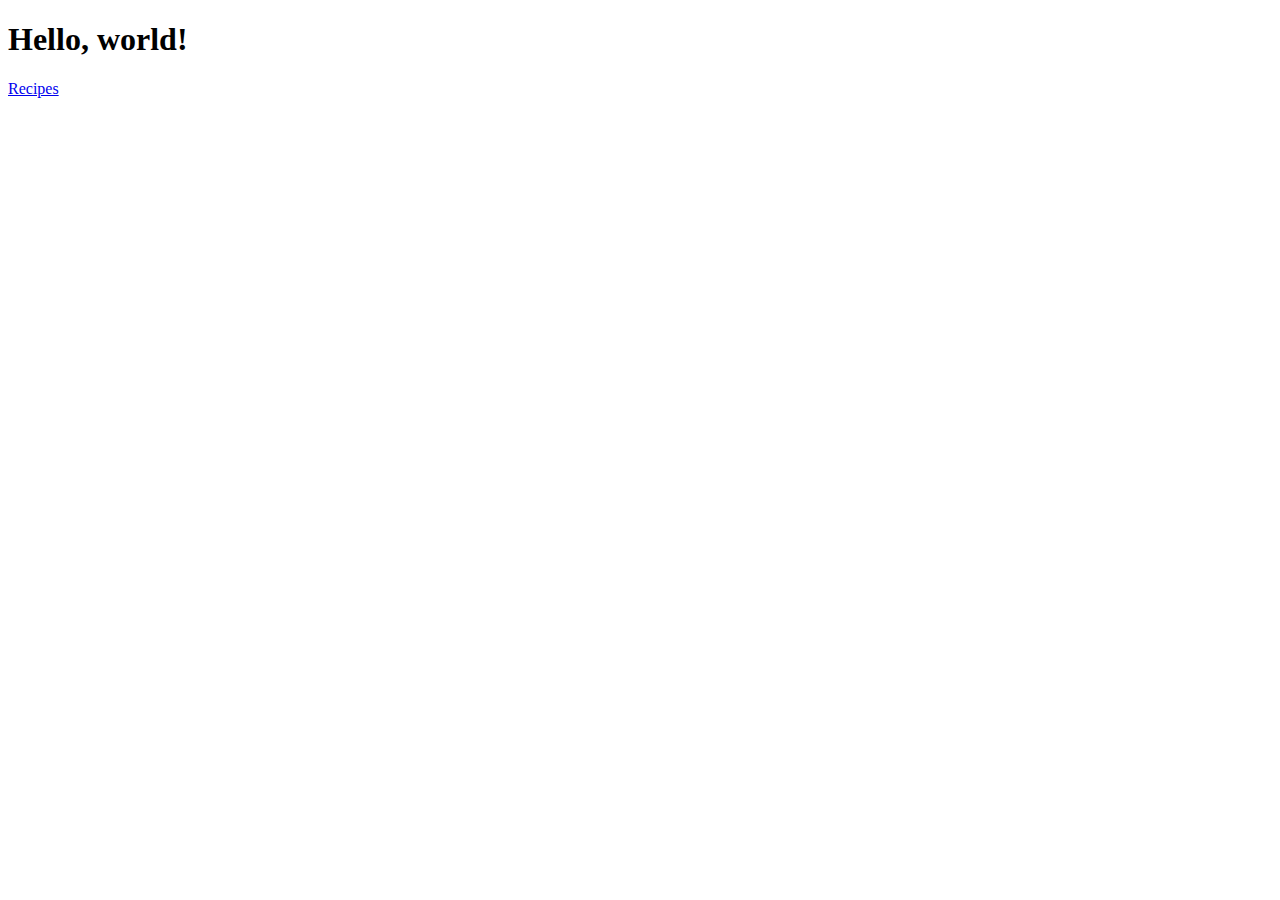
<file: index.html>
<!DOCTYPE html>
<html lang="en">
<head>
  <meta charset="UTF-8" />
  <title>Hello, world!</title>
  <meta name="viewport" content="width=device-width,initial-scale=1" />
  <meta name="description" content="" />
</head>
<body>
    <h1>Hello, world!</h1>
<a href="/recipes">Recipes</a>

</body>
</html>
</file>
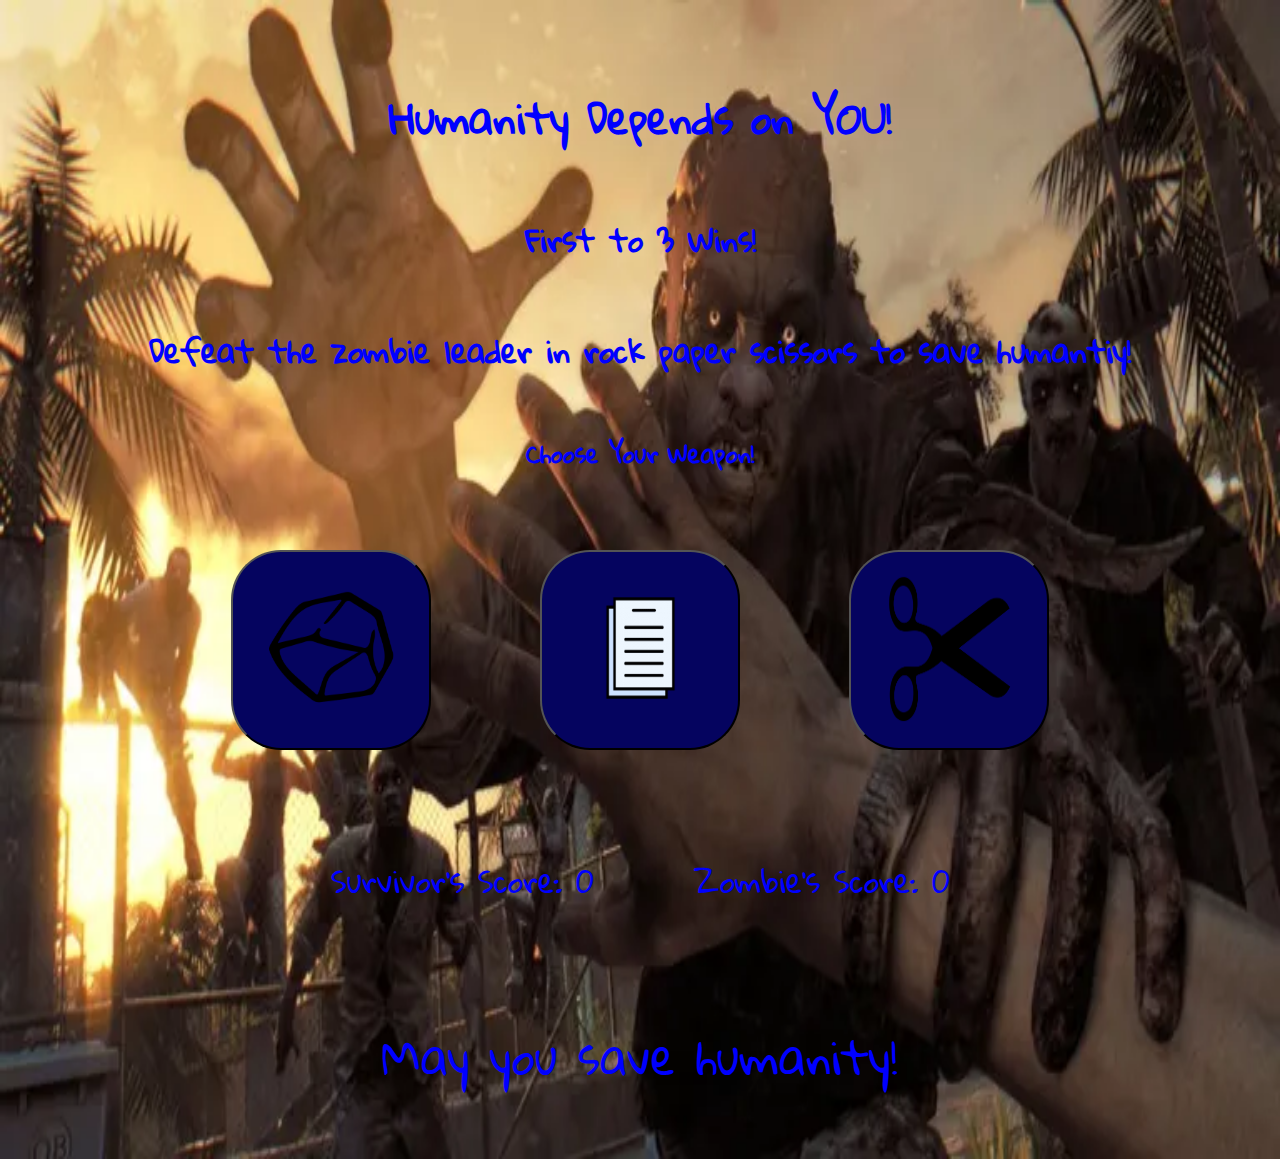
<file: game/index.html>
<!DOCTYPE html>
<html>
<head>
    <meta charset="UTF-8">
    <title>Humanity</title>
    <script src ="game.js" async></script>
    <link rel="stylesheet" href="style.css">
    <link rel = "stylesheet" href= "https://fonts.googleapis.com/css?family=Gloria+Hallelujah">
</head>
<body>
    <h1>Humanity Depends on YOU!</h1>
    <h2>First to 3 Wins!</h2>
    <h2>Defeat the zombie leader in rock paper scissors to save humantiy!</h2>
    <h3>Choose Your Weapon!</h3>
    <div class="buttons">
        <button class="btn" id="rock"><img src="images2/rock.png" alt="rock image"/></button>
        <button class="btn" id="paper"><img src="images2/paper.png" alt="paper image"/></button>
        <button class="btn" id="scissors"><img src="images2/scissors.png" alt="scissors image"/></button>
    </div>
    <div class="text-line">
    <p class="text" id="player-score">Survivor's Score:</p>
    <p class="text" id="comp-score">Zombie's Score:</p>
    </div>
    <div>
        <p class="text" id="output">Humanity depends on you!</p>
    </div>
</body>
</html>
</file>
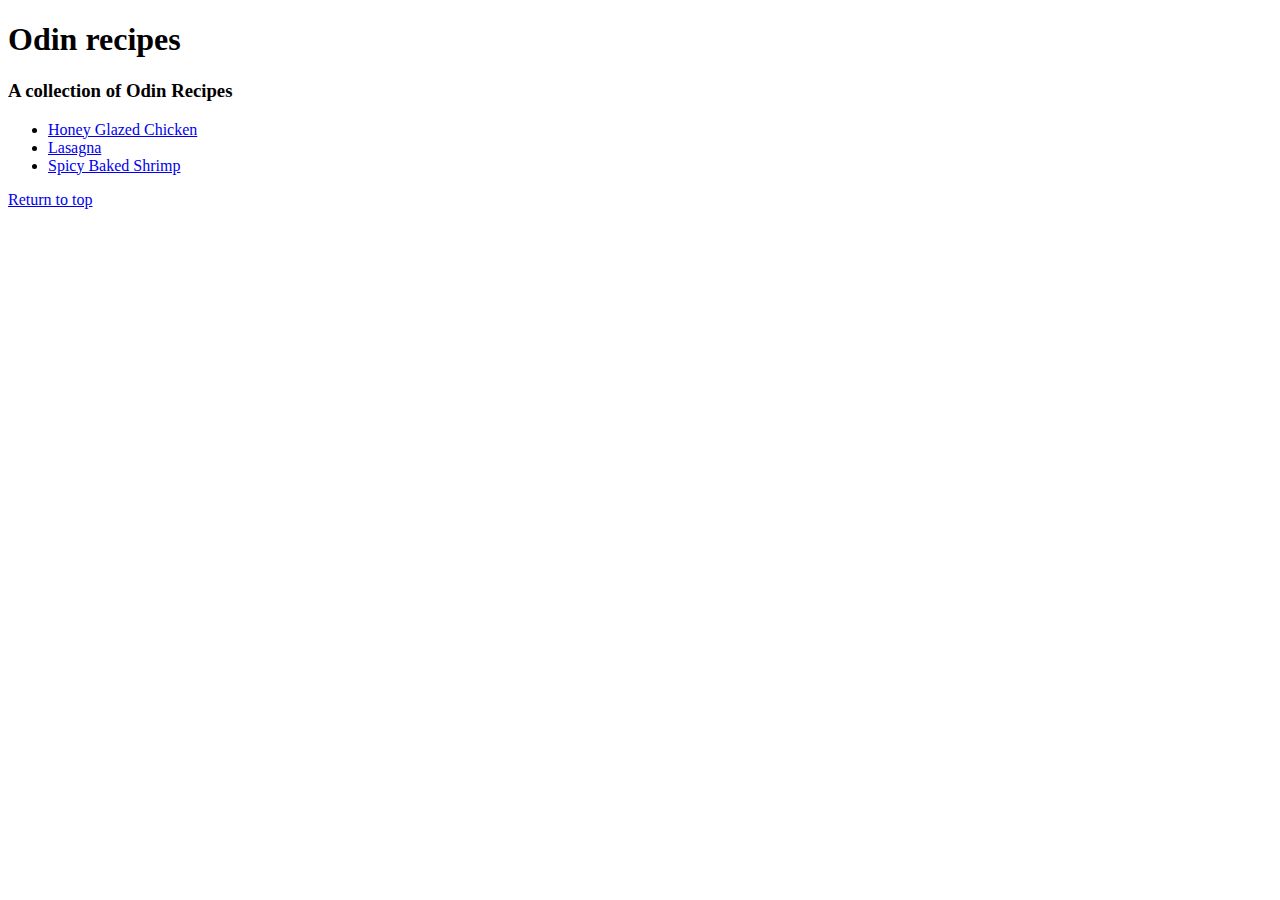
<file: recipes/index.html>
<!DOCTYPE html>
<html>
    <head>
        <meta charset="utf-8">
        <title></title>
    </head>
    <body>
        <h1 id='header'>Odin recipes</h1>
        <h3 id='image label'>A collection of Odin Recipes</h3>
        <div>
            <ul>
                <li><a href='honey-glazed-chicken.html'>Honey Glazed Chicken</a></li>
                <li><a href='lasagna.html'>Lasagna</a></li>
                <li><a href="spicy-baked-shrimp.html">Spicy Baked Shrimp</a></li>
            </ul>
        </div>
        <a href="#header">Return to top</a>
    </body>
</html>
</file>
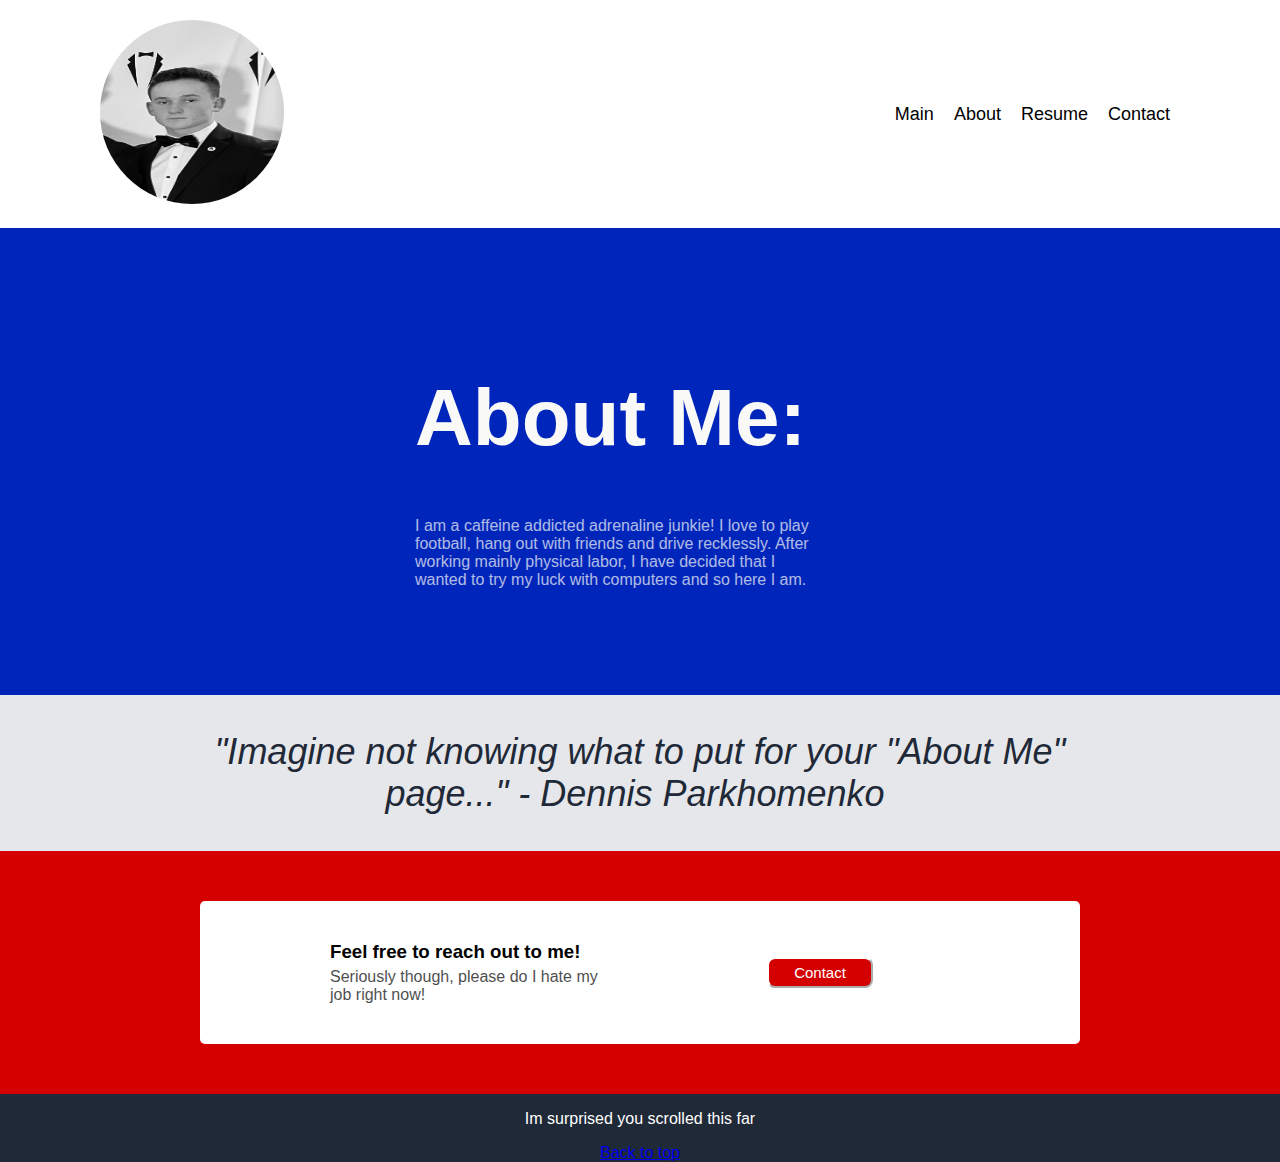
<file: navbar/about.html>
<!DOCTYPE html>
<html>
<head> 
    <link rel="icon" href="../images/dennis.jpg">
    <link href="../css/about.css" rel="stylesheet" type="text/css" media="all"/>
    <title>About Me</title>
    <a id="top"></a>
</head>
<body>
    <div class="container">
            
        <nav class="bs navbar">
            <div class="header-logo">
                <img src="../images/dennis.jpg">
            </div>
            <div class="header-link">
                <a href="../index.html">Main</a>
                <a href="../navbar/about.html">About</a>
                <a href="../navbar/resume.html">Resume</a>
                <a href="../navbar/contact.html">Contact</a>                    
            </div>
        </nav>
        
        <div class="bs hero">
            <div class="hero-1 hero-cta">
                <h1>About Me:</h1>
                <p> I am a caffeine addicted adrenaline junkie! I love to play football, hang out with friends and drive recklessly. After working mainly physical labor, I have decided that I wanted to try my luck with computers and so here I am.
            </div>
            <div class="hero-1 hero-image">
            </div>
        </div>

        <div class="bs content">
     
        </div>
        <div class="bs quote">
            <p>"Imagine not knowing what to put for your "About Me" page..." 
            <b>
                - Dennis Parkhomenko
            </b>
        </div>
        <div class="bs sign-up">
            <div class="sign-item signs-text">
                <h3>Feel free to reach out to me!</h3>
                <p>Seriously though, please do I hate my job right now!</p>
            </div>
            <div class="sign-item signs-button">
                <button onclick="window.location.href = 'navbar/contact.html';">Contact</button>
            </div>
        </div>
        <div class="bs footer">
            <p>Im surprised you scrolled this far</p>
            <a href="#top">Back to top</a>
        </div>
    </div>

</body>


</html>
</file>
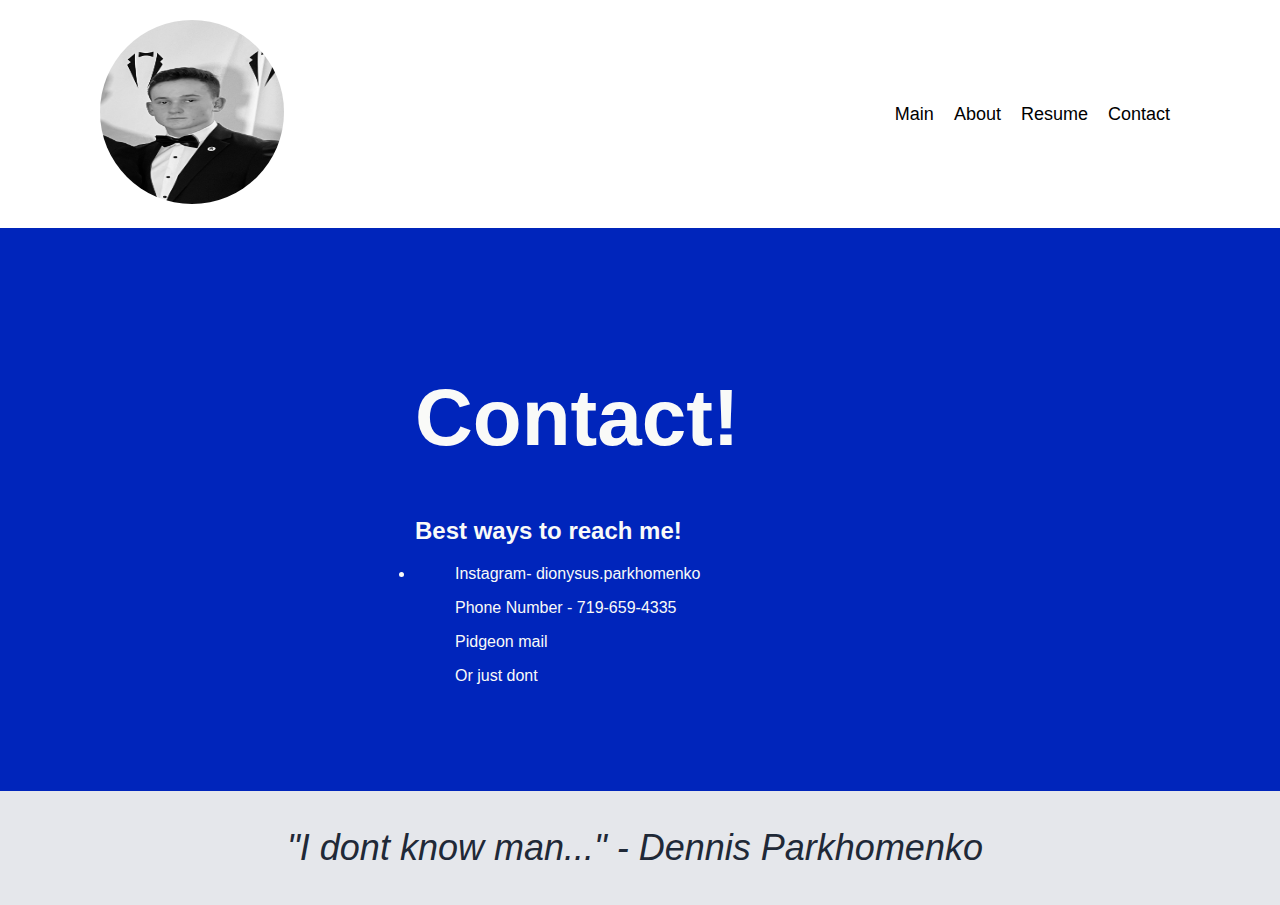
<file: navbar/contact.html>
<!DOCTYPE html>
<html>
    <head>
        <link rel="icon" href="images/dennis.jpg">
        <link href="../css/contact.css" rel="stylesheet" type="text/css" media="all"/>
        <title>Contact</title>
        <a id="top"></a>
    </head>
    <body>
        <div class="container">
            
            <nav class="bs navbar">
                <div class="header-logo">
                    <img src="../images/dennis.jpg">
                </div>
                <div class="header-link">
                    <a href="../index.html">Main</a>
                    <a href="../navbar/about.html">About</a>
                    <a href="../navbar/resume.html">Resume</a>
                    <a href="../navbar/contact.html">Contact</a>                    
                </div>
            </nav>
            
            <div class="bs hero">
                <div class="hero-1 hero-cta">
                    <h1>Contact!</h1>
                    <h2>Best ways to reach me!</h2>
                    <li>
                        <ul>Instagram- dionysus.parkhomenko</ul>
                        <ul>Phone Number - 719-659-4335</ul>
                        <ul>Pidgeon mail</ul>
                        <ul>Or just dont</ul>
                        <ul> </ul>

                    </li>
                </div>
                <div class="hero-1 hero-image">
                </div>
            </div>

            <div class="bs content">
    
                </div>
            </div>
            <div class="bs quote">
                <p>"I dont know man..." 
                <b>
                    - Dennis Parkhomenko
                </b>
            </div>

    </body>
</html>
</file>
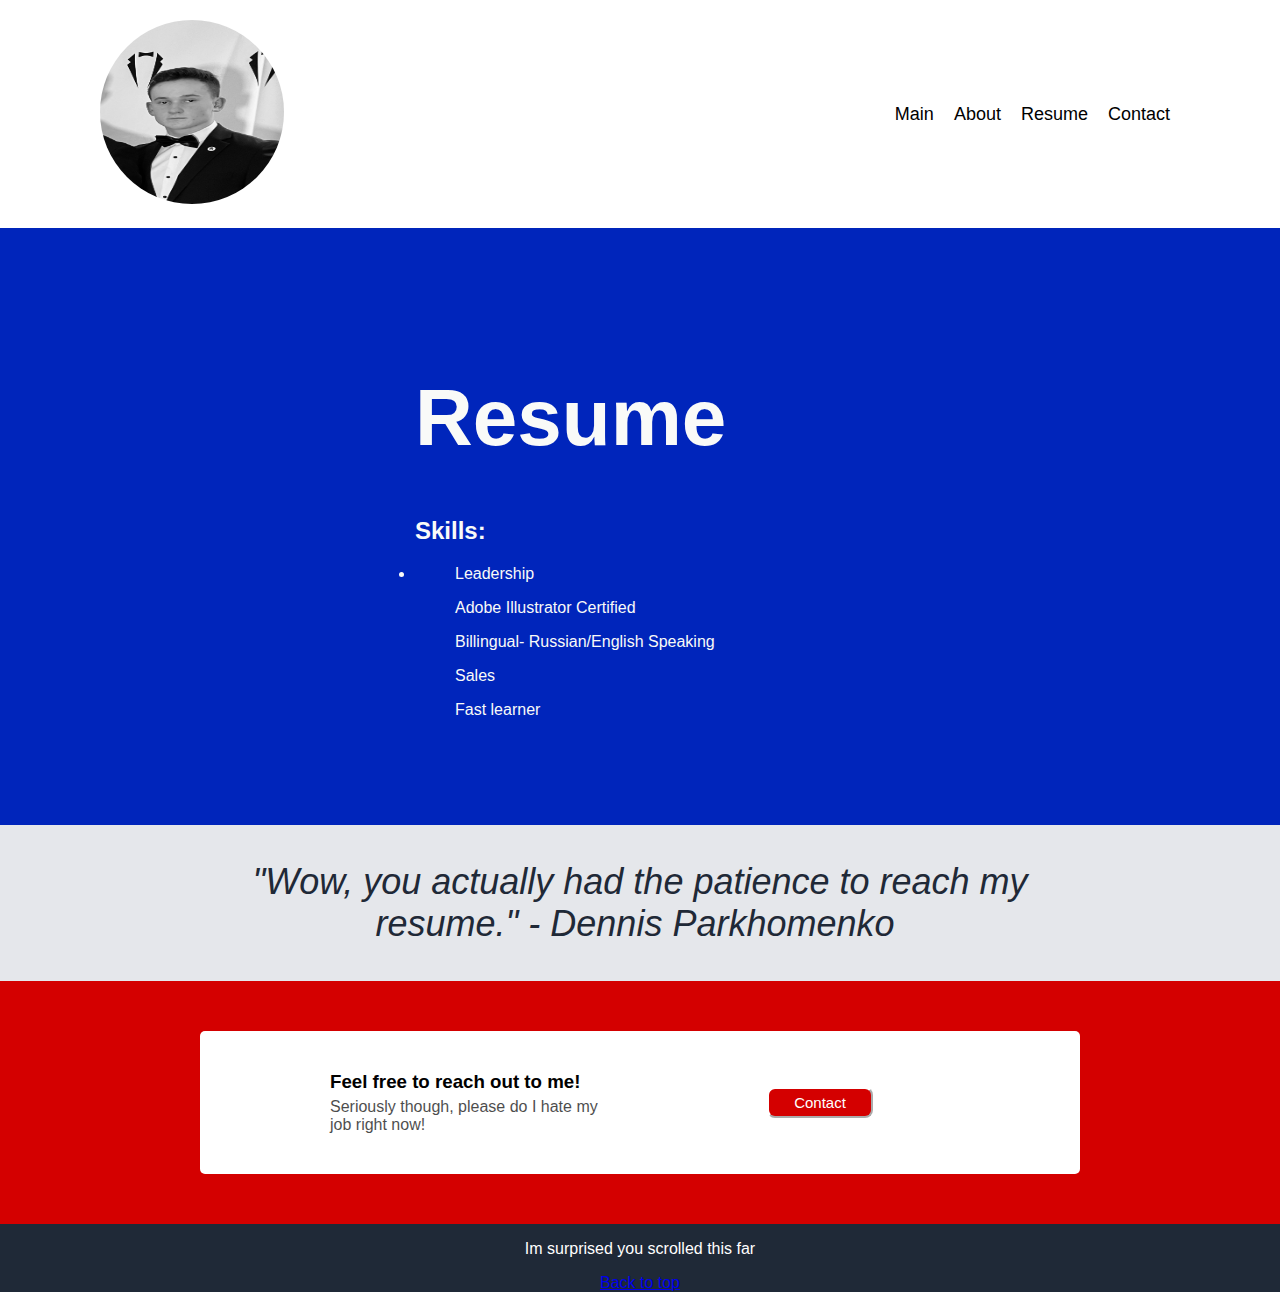
<file: navbar/resume.html>
<!DOCTYPE html>
<html>
    <head>
        <link rel="icon" href="../images/dennis.jpg">
        <link href="../css/resume.css" rel="stylesheet" type="text/css" media="all"/>
        <title>Resume</title>
        <a id="top"></a>
    </head>
    <body>
        <div class="container">
            
            <nav class="bs navbar">
                <div class="header-logo">
                    <img src="../images/dennis.jpg">
                </div>
                <div class="header-link">
                    <a href="../index.html">Main</a>
                    <a href="../navbar/about.html">About</a>
                    <a href="../navbar/resume.html">Resume</a>
                    <a href="../navbar/contact.html">Contact</a>                    
                </div>
            </nav>
            
            <div class="bs hero">
                <div class="hero-1 hero-cta">
                    <h1>Resume</h1>
                    <h2> Skills:</h2>
                    <li>
                        <ul>Leadership</ul>
                        <ul>Adobe Illustrator Certified</ul>
                        <ul>Billingual- Russian/English Speaking</ul>
                        <ul>Sales</ul>
                        <ul>Fast learner</ul>
                    </li>
                   </div>
                <div class="hero-1 hero-image">
                </div>
            </div>

            <div class="bs content">
             
                <div class="content-info">
                   
                </div>
            </div>
            <div class="bs quote">
                <p>"Wow, you actually had the patience to reach my resume." 
                <b>
                    - Dennis Parkhomenko
                </b>
            </div>
            <div class="bs sign-up">
                <div class="sign-item signs-text">
                    <h3>Feel free to reach out to me!</h3>
                    <p>Seriously though, please do I hate my job right now!</p>
                </div>
                <div class="sign-item signs-button">
                    <button onclick="window.location.href = 'navbar/contact.html';">Contact</button>
                </div>
            </div>
            <div class="bs footer">
                <p>Im surprised you scrolled this far</p>
                <a href="#top">Back to top</a>
            </div>
        </div>
    </body>
</html>
</file>
<file: game/style.css>
html{
    font-size: 20px;
    background: url(images2/dying.webp);
    background-size: 100% 100%;
    font-family: 'Gloria Hallelujah', sans-serif;
    color: blue;
}


body{
    display: flex;
    justify-content: center;
    align-items: center;
    flex-direction: column;
    margin-top: 50px;
}

.btn{
    margin: 50px;
    width: 200px;
  height: 200px;
  border-radius: 50px;
    background-color: rgb(5, 4, 95);
    outline: none
}

.btn:hover{
    transform: scale(1.5);
    border-color: goldenrod;
}

img{
    width: 125px;
    height: 150px;  
}

.text-line{
    display: flex;
    flex-direction: row;
    font-size: 30px;
}

.text{
    margin: 50px;
}

#output{
    font-size: 45px;
}

#gh-logo{
    width: 35px;
    height: 35px;
    margin-bottom: -9px;
}


a:hover{
    text-decoration: underline;
}

footer{
    background-color: gray;
    width: 100%;
    position: fixed;
    bottom: 0;
}
</file>
<file: css/about.css>
body {
    background-color: #d40000;
    padding: 0;
    margin: 0;
    text-align: center;
    font-family: 'Roboto', arial;
}

.container {
    display: flex;
    flex-direction: column;
}



.navbar {
    display: flex;
    color: #000000;
    background-color: #ffffff;
    padding: 20px 0px 20px 100px;
    align-items: center;
}

.header-logo img {
    width: 184px;
    height: 184px;
    margin-right: auto;
    border-radius: 50%;
}

.header-link {
    display: flex;
    margin-left: auto;
    padding: 0px 100px 0px 0px;  
}

.header-link a {
    text-decoration: none;
    color: #000000;
    font-size: 18px;
    padding: 10px;
    font-family: 'Roboto', arial;
}


.hero {
    display: flex;
    color: #F9FAF8;
    background-color: #0025bb;
    align-items: center;
    justify-content: center;
    padding: 90px;
}

.hero-cta {
    flex-basis: 400px;
    display: inline;
    flex-direction: column;
    text-align: left;
    margin-right: 50px;
}

.hero-cta p {
    font-family: 'Roboto', arial;
    opacity: 0.7;
}

h1 {
    text-align: left;
    display: inline block;
    font-size: 80px;
    font-weight: bold;
    color: #F9FAF8;
    margin: 40;
    font-family: 'Roboto', arial;
}

.hero button {
    display: block;
    text-align: center;
    width: 110px;
    border: none;
    background: #3882f6;
    padding: 10px;
    border-radius: 8px;
    color: #fff;
    font-family: 'Roboto', arial;
    text-decoration: none;
    font-weight: bold;
}

.hero-image img {
    width: 500px;
    height: 350px;
}


.content {
    align-items: stretch;
}

.content-info {
    display: flex;
    justify-content: center;
    flex-wrap: wrap;
}

.content-info img {
    width: 200px;
    height: 200px;
    object-fit: cover;
    border: 4px solid #000000;
    border-radius: 15px;
    margin: 5px 20px 0px 20px;
}



.quote {
    display: flex;
    flex-direction: column;
    background-color: #E5E7EB;
    padding: 0 200px;
}

.quote p {
    font-size: 36px;
    color: #1F2937;
    font-style: italic;
    font-weight: lighter;
    font-family: 'Roboto', arial;
}

.quote b {
    padding-bottom: 20px;
    padding-right: 10px;
    font-family: 'Roboto', arial;
    text-align: right;
}


.sign-up {
    background-color: #ffffff ;
    margin: 50px 200px;
    padding: 10px 80px;
    display: flex;
    align-items: center;
    border-radius: 5px;
    border-color: none;
}

.sign-item {
    flex: 1;
}

.signs-text {
    text-align: left;
}

.signs-text p {
    color: #000000;
    opacity: 0.7;
    margin: 5px 30px 30px 50px;
}

h3 {
    color: #000000;
    font-family: 'Roboto', arial;
    padding: 0;
    margin: 30px 0px 0px 50px;
}

.signs-button button {
    color: #fff;
    font-family: 'Roboto', arial;
    border-color: #fff;
    border-radius: 8px;
    background-color: #d40000;
    padding: 5px 25px;
    font-size: 15px;
}



.footer {
    background-color: #1F2937;
    color: #fff;
    font-family: 'Roboto', arial;
}

#top {

    color: #fff;
}
</file>
<file: css/contact.css>
body {
    background-color: #d40000;
    padding: 0;
    margin: 0;
    text-align: center;
    font-family: 'Roboto', arial;
}

.container {
    display: flex;
    flex-direction: column;
}



.navbar {
    display: flex;
    color: #000000;
    background-color: #ffffff;
    padding: 20px 0px 20px 100px;
    align-items: center;
}

.header-logo img {
    width: 184px;
    height: 184px;
    margin-right: auto;
    border-radius: 50%;
}

.header-link {
    display: flex;
    margin-left: auto;
    padding: 0px 100px 0px 0px;  
}

.header-link a {
    text-decoration: none;
    color: #000000;
    font-size: 18px;
    padding: 10px;
    font-family: 'Roboto', arial;
}


.hero {
    display: flex;
    color: #F9FAF8;
    background-color: #0025bb;
    align-items: center;
    justify-content: center;
    padding: 90px;
}

.hero-cta {
    flex-basis: 400px;
    display: inline;
    flex-direction: column;
    text-align: left;
    margin-right: 50px;
}

.hero-cta p {
    font-family: 'Roboto', arial;
    opacity: 0.7;
}

h1 {
    text-align: left;
    display: inline block;
    font-size: 80px;
    font-weight: bold;
    color: #F9FAF8;
    margin: 40;
    font-family: 'Roboto', arial;
}

.hero button {
    display: block;
    text-align: center;
    width: 110px;
    border: none;
    background: #3882f6;
    padding: 10px;
    border-radius: 8px;
    color: #fff;
    font-family: 'Roboto', arial;
    text-decoration: none;
    font-weight: bold;
}

.hero-image img {
    width: 500px;
    height: 350px;
}


.content {
    align-items: stretch;
}

.content-info {
    display: flex;
    justify-content: center;
    flex-wrap: wrap;
}

.content-info img {
    width: 200px;
    height: 200px;
    object-fit: cover;
    border: 4px solid #000000;
    border-radius: 15px;
    margin: 5px 20px 0px 20px;
}



.quote {
    display: flex;
    flex-direction: column;
    background-color: #E5E7EB;
    padding: 0 200px;
}

.quote p {
    font-size: 36px;
    color: #1F2937;
    font-style: italic;
    font-weight: lighter;
    font-family: 'Roboto', arial;
}

.quote b {
    padding-bottom: 20px;
    padding-right: 10px;
    font-family: 'Roboto', arial;
    text-align: right;
}


.sign-up {
    background-color: #ffffff ;
    margin: 50px 200px;
    padding: 10px 80px;
    display: flex;
    align-items: center;
    border-radius: 5px;
    border-color: none;
}

.sign-item {
    flex: 1;
}

.signs-text {
    text-align: left;
}

.signs-text p {
    color: #000000;
    opacity: 0.7;
    margin: 5px 30px 30px 50px;
}

h3 {
    color: #000000;
    font-family: 'Roboto', arial;
    padding: 0;
    margin: 30px 0px 0px 50px;
}

.signs-button button {
    color: #fff;
    font-family: 'Roboto', arial;
    border-color: #fff;
    border-radius: 8px;
    background-color: #d40000;
    padding: 5px 25px;
    font-size: 15px;
}



.footer {
    background-color: #1F2937;
    color: #fff;
    font-family: 'Roboto', arial;
}

#top {

    color: #fff;
}
</file>
<file: css/resume.css>
body {
    background-color: #d40000;
    padding: 0;
    margin: 0;
    text-align: center;
    font-family: 'Roboto', arial;
}

.container {
    display: flex;
    flex-direction: column;
}



.navbar {
    display: flex;
    color: #000000;
    background-color: #ffffff;
    padding: 20px 0px 20px 100px;
    align-items: center;
}

.header-logo img {
    width: 184px;
    height: 184px;
    margin-right: auto;
    border-radius: 50%;
}

.header-link {
    display: flex;
    margin-left: auto;
    padding: 0px 100px 0px 0px;  
}

.header-link a {
    text-decoration: none;
    color: #000000;
    font-size: 18px;
    padding: 10px;
    font-family: 'Roboto', arial;
}


.hero {
    display: flex;
    color: #F9FAF8;
    background-color: #0025bb;
    align-items: center;
    justify-content: center;
    padding: 90px;
    
}

.hero-cta {
    flex-basis: 400px;
    display: inline;
    flex-direction: column;
    text-align: left;
    margin-right: 50px;
}

.hero-cta p {
    font-family: 'Roboto', arial;
    opacity: 0.7;
}

h1 {
    text-align: left;
    display: inline block;
    font-size: 80px;
    font-weight: bold;
    color: #F9FAF8;
    margin: 40;
    font-family: 'Roboto', arial;
}

.hero button {
    display: block;
    text-align: center;
    width: 110px;
    border: none;
    background: #3882f6;
    padding: 10px;
    border-radius: 8px;
    color: #fff;
    font-family: 'Roboto', arial;
    text-decoration: none;
    font-weight: bold;
}

.hero-image img {
    width: 500px;
    height: 350px;
}


.content {
    align-items: stretch;
}

.content-info {
    display: flex;
    justify-content: center;
    flex-wrap: wrap;
}

.content-info img {
    width: 200px;
    height: 200px;
    object-fit: cover;
    border: 4px solid #000000;
    border-radius: 15px;
    margin: 5px 20px 0px 20px;
}



.quote {
    display: flex;
    flex-direction: column;
    background-color: #E5E7EB;
    padding: 0 200px;
}

.quote p {
    font-size: 36px;
    color: #1F2937;
    font-style: italic;
    font-weight: lighter;
    font-family: 'Roboto', arial;
}

.quote b {
    padding-bottom: 20px;
    padding-right: 10px;
    font-family: 'Roboto', arial;
    text-align: right;
}


.sign-up {
    background-color: #ffffff ;
    margin: 50px 200px;
    padding: 10px 80px;
    display: flex;
    align-items: center;
    border-radius: 5px;
    border-color: none;
}

.sign-item {
    flex: 1;
}

.signs-text {
    text-align: left;
}

.signs-text p {
    color: #000000;
    opacity: 0.7;
    margin: 5px 30px 30px 50px;
}

h3 {
    color: #000000;
    font-family: 'Roboto', arial;
    padding: 0;
    margin: 30px 0px 0px 50px;
}

.signs-button button {
    color: #fff;
    font-family: 'Roboto', arial;
    border-color: #fff;
    border-radius: 8px;
    background-color: #d40000;
    padding: 5px 25px;
    font-size: 15px;
}



.footer {
    background-color: #1F2937;
    color: #fff;
    font-family: 'Roboto', arial;
}

#top {

    color: #fff;
}
</file>
